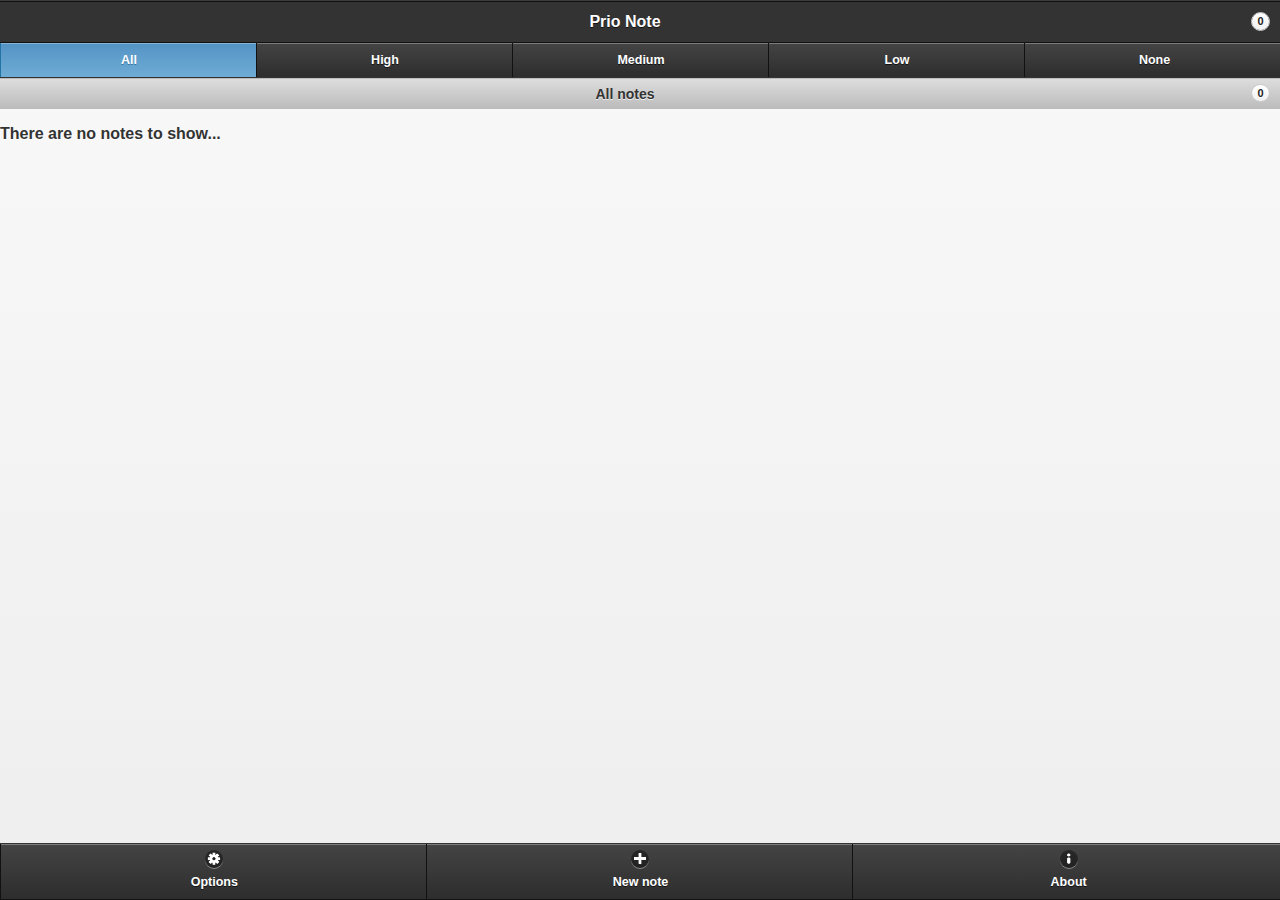
<file: index.html>
<!doctype html>
<html manifest="prionote.manifest" lang="en">
  <head>
    <title>Prio Note - Priority for your notes</title>
    <meta charset="utf-8" name="viewport" content="width=device-width, initial-scale=1">
    <link rel="stylesheet" href="jquery/jquery.mobile-1.3.0.min.css"/>
    <link rel="stylesheet" href="index.css"/>
    <script src="jquery/jquery-1.9.1.min.js"></script>
    <script src="jquery/jquery.mobile-1.3.0.min.js"></script>
    <script src="index.js"></script>
    <script src="note.js"></script>

    <script src="testPage.js"></script>

  </head>
  <body>
    <div id="mainPage" data-role="page">
      <div data-role="header" data-id="headerFooter" data-position="fixed">
	<a href="#" id="installButton" data-role="button" data-icon="gear" data-theme="b">Install</a>
	<ul data-role="listview">
	  <li data-role="header">
	    <center>Prio Note</center><span id="totalCount"class="ui-li-count">123</span>
	  </li>
	</ul>
	<div data-role="navbar">
	  <ul>
	    <li id="allButton"><a href="#">All</a></li><!-- all -->
	    <li id="highButton" class="highButtonClass"><a href="#">High</a></li>
	    <li id="mediumButton" class="mediumButtonClass"><a href="#">Medium</a></li>
	    <li id="lowButton" class="lowButtonClass"><a href="#">Low</a></li>
	    <li id="noneButton" class="noneButtonClass"><a href="#">None</a></li>
	  </ul>
	</div>
      </div>
      <div id="noteListDiv">
	<ul id="noteList" data-role="listview" data-dividertheme="d">
	  <li data-role="list-divider"><center id="prioHeader">High Priority</center><span id="prioCount" class="ui-li-count">23</span></li>
	  <li>
	</ul>
      </div>
      <div data-role="footer" data-id="headerFooter" data-position="fixed">
	<div data-role="navbar">
	  <ul>
	    <li><a id="optionButton" data-icon="gear" data-rel="popup" data-position-to="window" href="#optionPopup">Options</a></li>
	    <li><a id="newButton" data-icon="plus" href="#notePage">New note</a></li>
	    <li><a data-icon="info" data-rel="popup" data-position-to="window" href="#about">About</a></li>
	  </ul>
	</div>
      </div>
      <!-- Popup menues -->
      <div id="noteMenu" data-role="popup" data-overlay-theme="a">
	  <a href="#" data-rel="back" data-role="button" data-theme="a" data-icon="delete" data-iconpos="notext" class="ui-btn-left">Close</a>
	<ul data-role="listview" data-inset="true" data-theme="b">
	  <li data-role="divider" data-theme="a">Note menu</li>
	  <li><a id="editNoteButton" href="#notePage">Edit note</a></li>
	  <li><a href="#" data-theme="e" id="callDeleteNote">Delete note</a></li>
	</ul>
      </div>
      <div id="deleteMenu" data-role="popup" data-overlay-theme="a">
	<div data-role="header">
	  <center><p>Delete Note?</p></center>
	</div>
	<div data-role="content" data-theme="e">
	  <p>Are you shure you want to delete selected note?</p>
	  <center>
	    <a href="#" data-role="button" data-rel="back" data-inline="true">Cancel</a>
	    <a id="deleteButton" href="#" data-role="button" data-rel="back" data-inline="true" data-theme="b">Delete</a>
	  </center>
	</div>
      </div>
      <div id="deleteConfirm" data-role="popup" data-overlay-theme="a" data-theme="e">
	  <p>Note is deleted</p>
      </div>
      <div id="about" data-role="popup" data-overlay-theme="a">
	<div data-role="header">
	  <center><p>About PrioNote</p></center>
	</div>
	<div data-role="content" data-theme="e">
	  <strong>
	    <p>Prio Note version 2.0.0</p>
	    <p>Priority for your notes</p>
	    <p>Copyright&copy;2012-2013 Marcus Pedersén</p>
	    <p>Delivered under GNU GPL version 3 or later.</p>
	  </strong>
	  <center>
	    <a href="#" data-role="button" data-inline="true" data-rel="back" data-theme="b">OK</a>
	    <a href="license.html" data-role="button" data-inline="true" data-theme="b">License</a>
	  </center>
	</div>
      </div>

      <div id="optionPopup" data-role="popup" data-overlay-theme="a">
	<div data-role="header">
	  <center><p>Options</p><center>
	</div>
	<div data-role="content" data-theme="e">
	  <a rel="external" href="https://manu4.manufrog.com/~macmarcu/prionote/syncoptions.html" data-role="button">Sync options</a>
	  <label for="selectSort">Sort by:</label>
	  <select id="selectSort" data-native-menu="false">
	    <option value="editDate">Edit date</option>
	    <option value="reverseEditDate">Reverse edit date</option>
	    <option value="creationDate">Creation date</option>
	    <option value="reverseCreationDate">Reverse creation date</option>
	    <option value="alphabeticOrder">Alphabetic order</option>
	    <option value="reverseAlphabeticOrder">Reverse alphabetic order</option>
	  </select>
	  <center>
	    <a href="#" data-role="button" data-inline="true" data-rel="back" data-theme="b">Cancel</a>
	    <a href="#" id="buttonOkSort"  data-role="button" data-inline="true" data-rel="back" data-theme="b">OK</a>
	  </center>
	</div>
      </div>
      <div id="syncOptions" data-role="popup" data-overlay-theme="a">

      </div>
    </div>

    <!-- Note Page -->
    <div id="notePage" data-role="page">
      <div id="header" data-role="header" data-position="fixed">
	<center><p id="noteHeaderText">New note</p></center>
      </div>
      <div id="content" data-role="content">
	<div id="prioDiv" data-role="fieldcontain">
	  <label for="selectPrio">Priority:</label>
	  <select id="selectPrio" data-theme="b" data-native-menu="false">
	    <option value="high">High</option>
	    <option value="medium">Medium</option>
	    <option value="low">Low</option>
	    <option value="none">None</option>
	  </select>
	</div>
  	<div id="noteDatesDiv">
	  <p>
	    <table class="tableMargin">
	      <tr>
		<td><label>Created date:</label></td>
		<td id="noteCreateDate"></td>
	      </tr>
	      <tr>
		<td><label>Edit date:</label></td>
		<td id="noteEditDate"></td>
	      </tr>
	    </table>
	  </p>
	</div>
	<div>
	  <label for="text">Text:</label>
	  <textarea id="text"></textarea>
	</div>
      </div>
      <div id="footer" data-role="footer" data-position="fixed">
	<div data-role="navbar">
	  <ul>
	    <li><a id="noteButtonCancel" data-icon="delete" href="#mainPage">Cancel</a></li>
	    <li><a id="noteButtonSave" data-icon="plus" href="#">Save</a></li>
	  </ul>
	</div>
      </div>
      <!-- Note page popup menu -->
      <div id="noteNoTextAlert" data-role="popup" data-overlay-theme="a">
	<div data-role="header">
	  <center><p>No text</p><center>
	</div>
	<div data-role="content" data-theme="e">
	  <p>There is no text, please enter text and save again!</p>
	  <center>
	    <a href="#" data-role="button" data-inline="true" data-theme="b" data-rel="back">OK</a>
	  </center>
	</div>
      </div>
    </div>
    <!-- Note Show Page -->
    <div id="noteShowPage" data-role="page">
      <div id="noteShowHeader" data-role="header" data-position="fixed">
	<center><p id="noteShowHeaderText">Show note</p></center>
      </div>
      <div id="showNoteContent" data-role="content">
	<div id="prioDivShow" data-role="fieldcontain">
	  <label for="selectPrioShow">Priority:</label>
	  <select id="selectPrioShow" data-theme="b" disabled="true">
	    <option value="high">High</option>
	    <option value="medium">Medium</option>
	    <option value="low">Low</option>
	    <option value="none">None</option>
	  </select>
	</div>
  	<div>
	  <p>
	    <table class="tableMargin">
	      <tr>
		<td><label>Created date:</label></td>
		<td id="showNoteCreateDate"></td>
	      </tr>
	      <tr>
		<td><label>Edit date:</label></td>
		<td id="showNoteEditDate"></td>
	      </tr>
	    </table>
	  </p>
	</div>
	<div>
	  <label for="textShow">Text:</label>
	  <div id="textShow"></div>
	  <!--<textarea id="textShow" readOnly="true"></textarea>-->
	</div>
      </div>
      <div id="showNoteFooter" data-role="footer" data-position="fixed">
	<div data-role="navbar">
	  <ul>
	    <li><a id="noteShowButtonCancel" data-icon="delete" href="#" data-rel="back">Cancel</a></li>
	    <li><a id="noteShowButtonEdit" data-icon="plus" href="#notePage">Edit</a></li>
	  </ul>
	</div>
      </div>
    </div>

    <!-- Option page -->
    <div id="optionPage" data-role="page">
	<div data-role="header" data-position="fixed">
	  <center><p>Options</p><center>
	</div>
	<div data-role="content">
	  <div>
	    <label for="selectSort">Note sort order:</label>
	    <select id="selectSort" data-native-menu="false" data-theme="b">
	      <option value="editDate">Edit date</option>
	      <option value="reverseEditDate">Reverse edit date</option>
	      <option value="creationDate">Creation date</option>
	      <option value="reverseCreationDate">Reverse creation date</option>
	      <option value="alphabeticOrder">Alphabetic order</option>
	      <option value="reverseAlphabeticOrder">Reverse alphabetic order</option>
	    </select>
	  </div>
	  <br/>
	  <hr/>
	  <div>
	    <center>
	    <b>Syncronize</b>
	      <table>
		<tr>
		  <td>
		    Syncroinize your notes to be able to see your notes on all firefox applications.<br/>
		    Enter your e-mail address and login with persona.<br/>
		    If you do not have a persona account you will be redirected to create one.<br/>
		    To stop syncronize toggle button to off.
		  </td>
		</tr>
	      </table>
	    </center>
	  </div>
	  <div>
	    <label for="mail">E-mail:</label><input id="email" data-theme="b"></input>
	  </div>
	  <center>
	    <label for="toggleSync">Activate sync:</label>
	    <div id="toggleSync" data-role="controlgroup" data-type="horizontal">
	      <a href="#" data-role="button" data-theme="c">On</a>
	      <a href="#" data-role="button" data-theme="c">Off</a>
	    </div>
	  </center>
	  </div>
	  <div id="optionFooter" data-role="footer" data-position="fixed">
	    <div data-role="navbar">
	      <ul>
		<li><a id="optionButtonCancel" data-icon="delete" href="#" data-rel="back">Cancel</a></li>
		<li><a id="optionButtonSave" data-icon="plus" href="#notePage">Save</a></li>
	      </ul>
	    </div>
	  </div>
	</div>
    </div>


    <!-- test page     -->
    <div id="testPage" data-role="page">
      <label for="mail">Email:</label><input id="mail"></input><button id="request_json">Click to request JSONP</button>
    </div>

  </body>
</html>
</file>
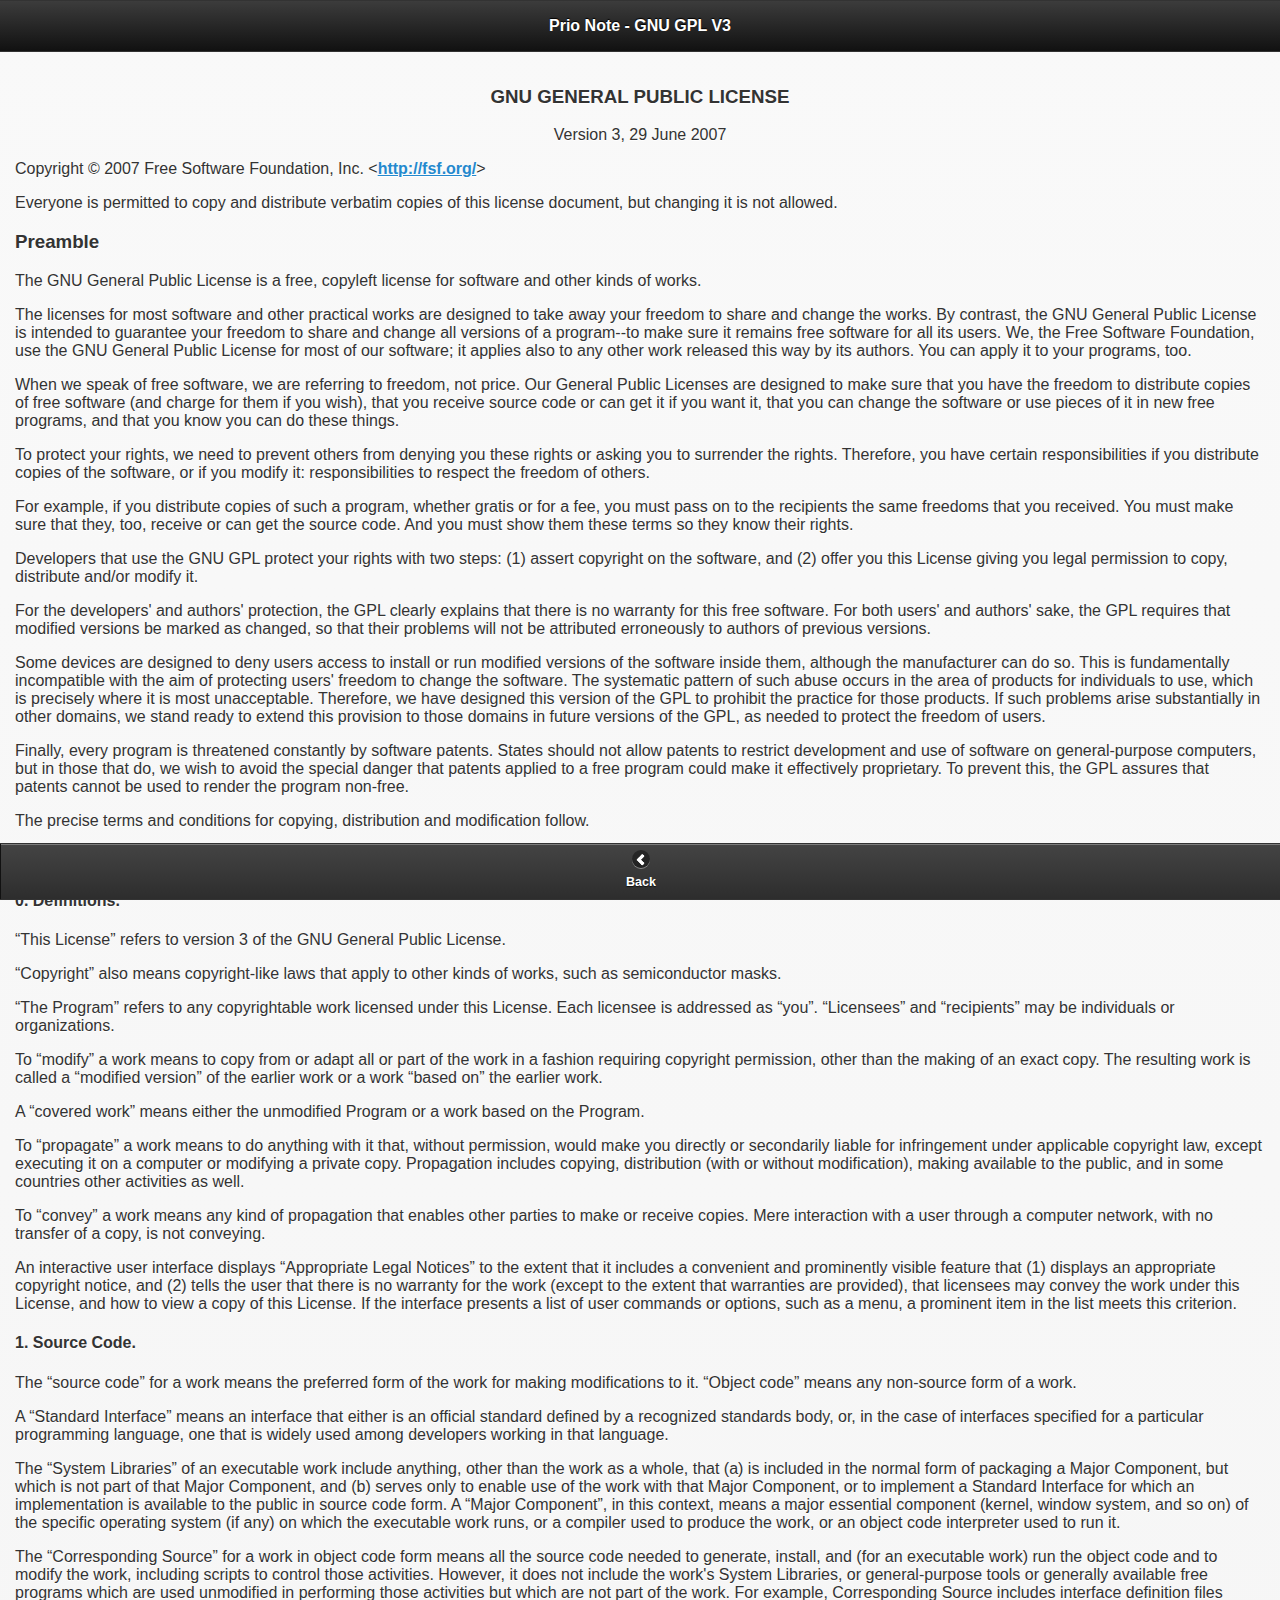
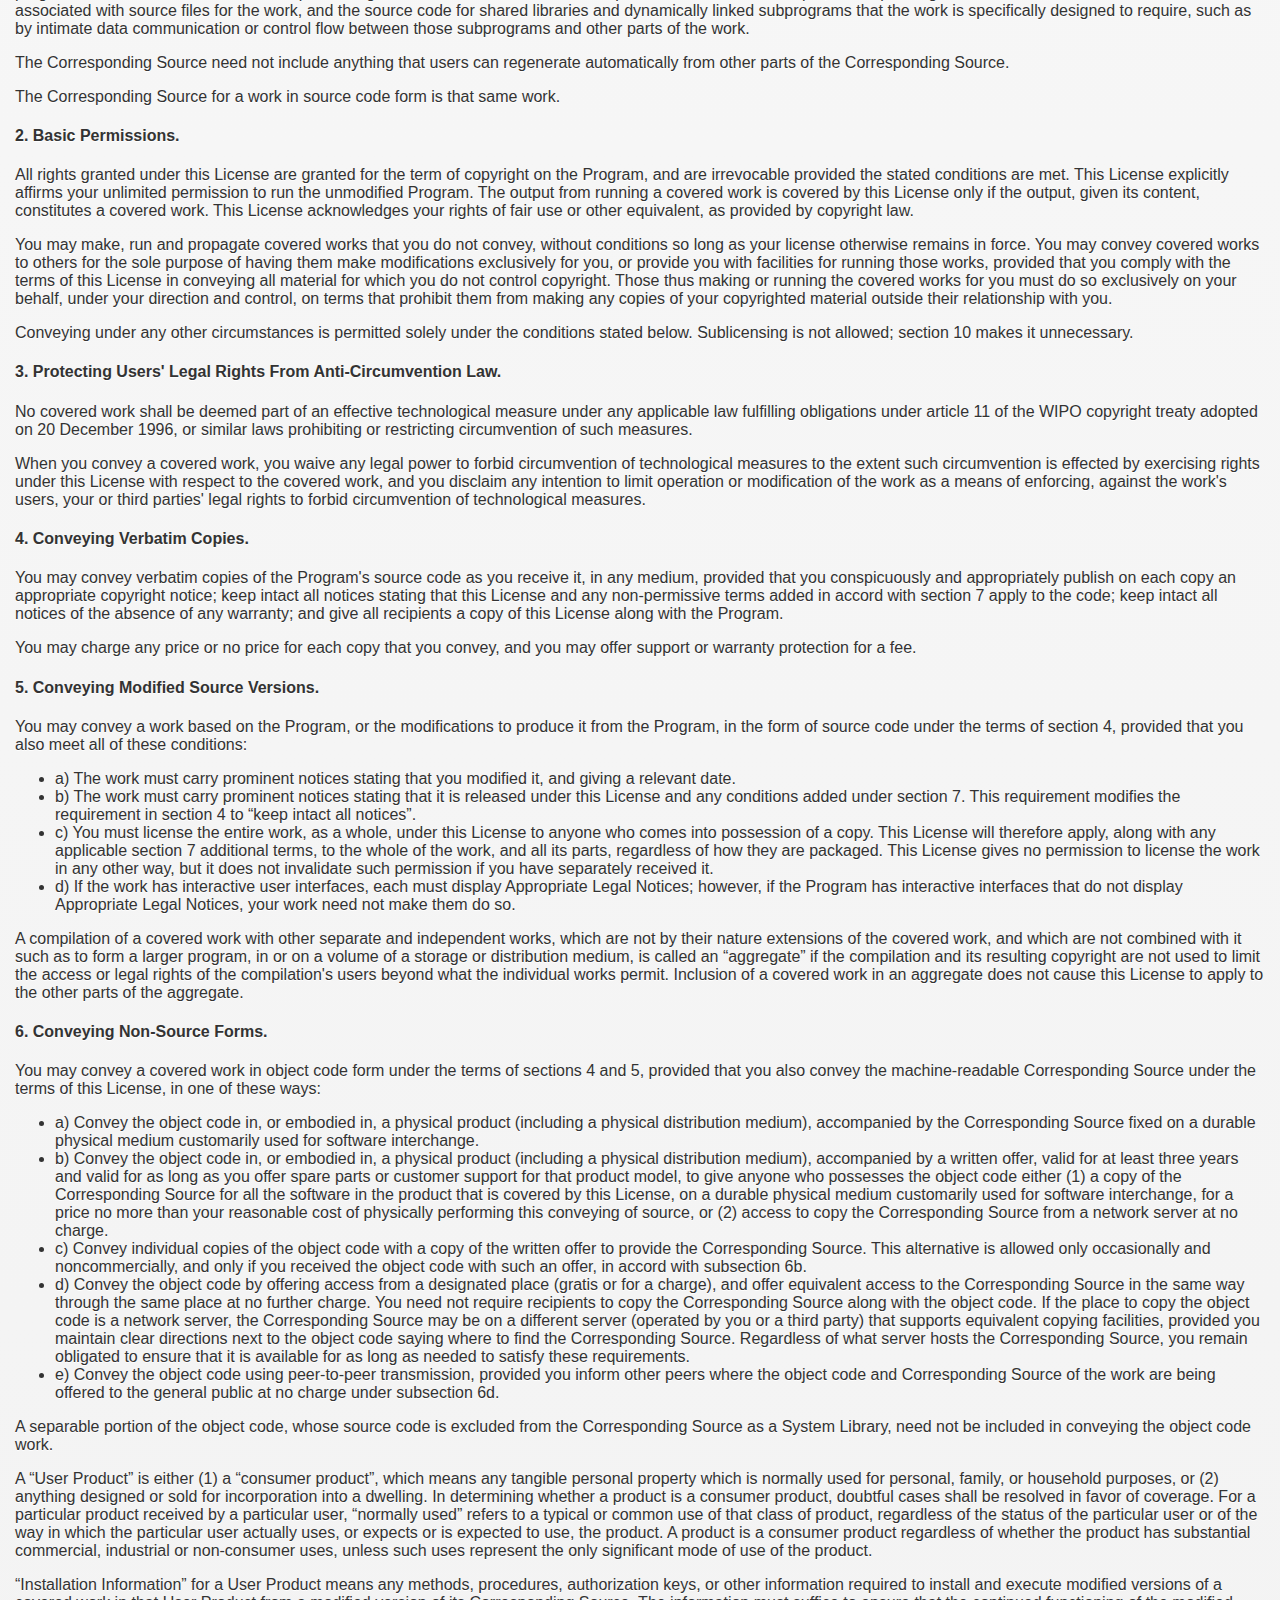
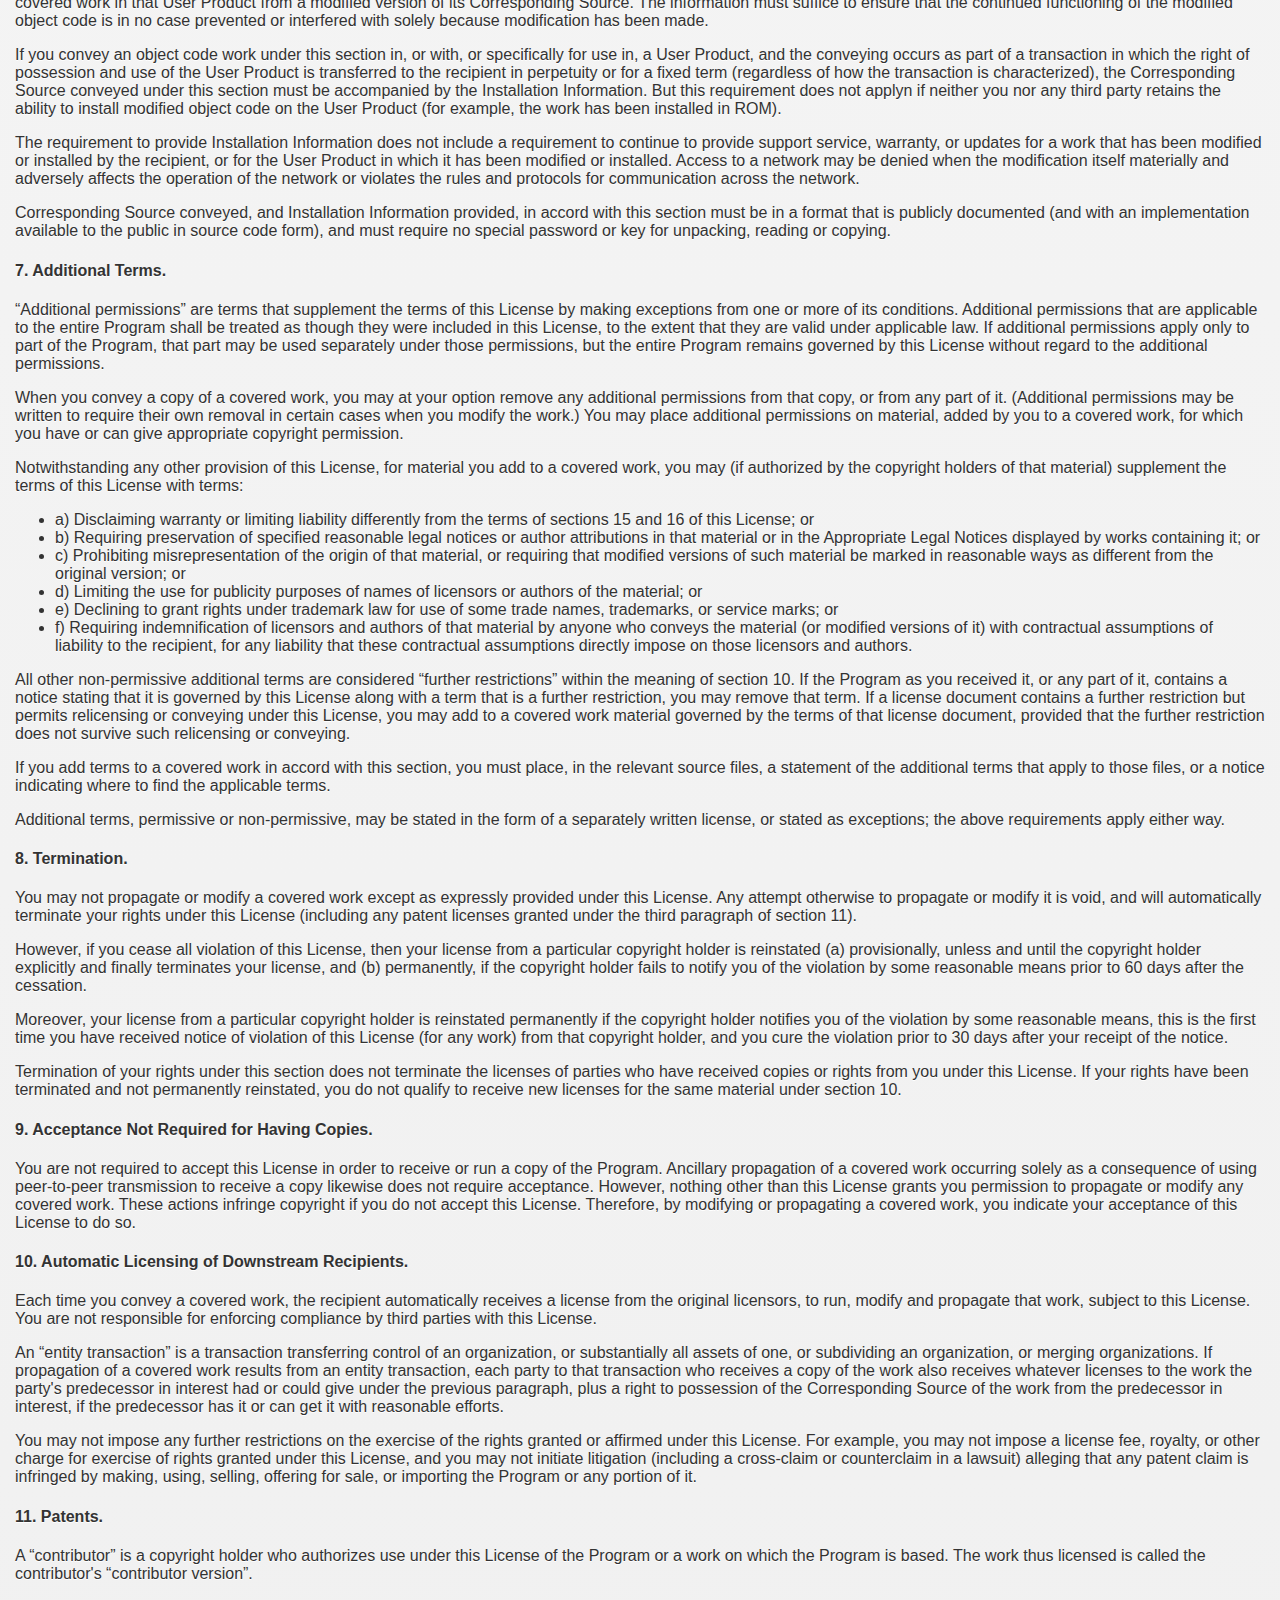
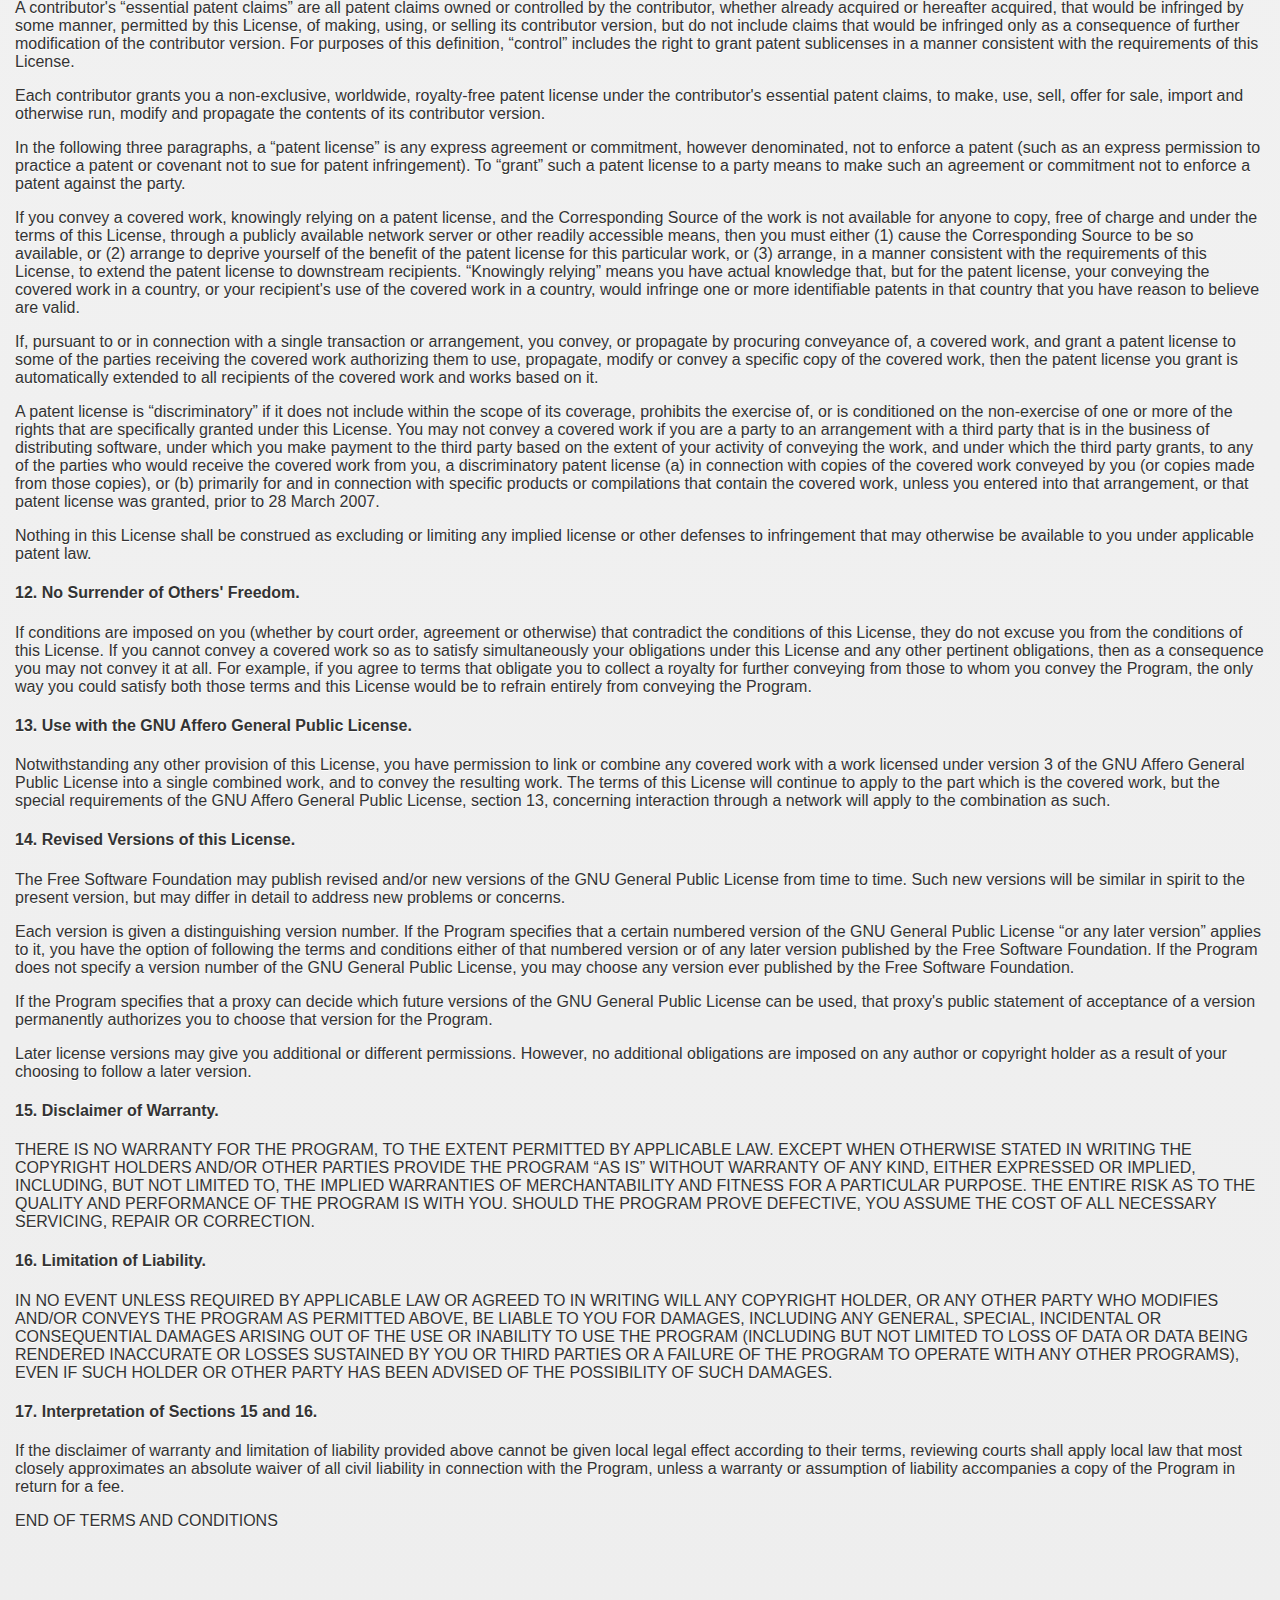
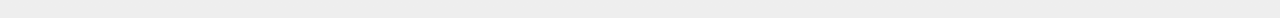
<file: license.html>
<!doctype html>
<html lang="en">
<head>
  <title>Prio Note - GPL Version 3 License</title>
  <meta charset="utf8" name="viewport" content="width=device-width, initial-scale=1">
  <link rel="stylesheet" href="jquery/jquery.mobile-1.2.0.min.css"/>
  <script src="jquery/jquery-1.8.2.min.js"></script>
  <script src="jquery/jquery.mobile-1.2.0.min.js"></script>
</head>
<body>
  <div data-role="page">
    <div data-role="header" data-id="headerFooter" data-position="fixed">
      <center><p>Prio Note - GNU GPL V3</p></center>
    </div>
    <div data-role="content">
      <div dir="ltr">
	<h3 style="text-align: center;">GNU GENERAL PUBLIC LICENSE</h3>
	<p style="text-align: center;">Version 3, 29 June 2007</p>

	<p>Copyright &copy; 2007 Free Software Foundation, Inc.
	  &lt;<a href="http://fsf.org/">http://fsf.org/</a>&gt;</p><p>
	  Everyone is permitted to copy and distribute verbatim copies
	  of this license document, but changing it is not allowed.</p>

	<h3><a name="preamble"></a>Preamble</h3>

	<p>The GNU General Public License is a free, copyleft license for
	  software and other kinds of works.</p>

	<p>The licenses for most software and other practical works are designed
	  to take away your freedom to share and change the works.  By contrast,
	  the GNU General Public License is intended to guarantee your freedom to
	  share and change all versions of a program--to make sure it remains free
	  software for all its users.  We, the Free Software Foundation, use the
	  GNU General Public License for most of our software; it applies also to
	  any other work released this way by its authors.  You can apply it to
	  your programs, too.</p>
	
	<p>When we speak of free software, we are referring to freedom, not
	  price.  Our General Public Licenses are designed to make sure that you
	  have the freedom to distribute copies of free software (and charge for
	  them if you wish), that you receive source code or can get it if you
	  want it, that you can change the software or use pieces of it in new
	  free programs, and that you know you can do these things.</p>

	<p>To protect your rights, we need to prevent others from denying you
	  these rights or asking you to surrender the rights.  Therefore, you have
	  certain responsibilities if you distribute copies of the software, or if
	  you modify it: responsibilities to respect the freedom of others.</p>

	<p>For example, if you distribute copies of such a program, whether
	  gratis or for a fee, you must pass on to the recipients the same
	  freedoms that you received.  You must make sure that they, too, receive
	  or can get the source code.  And you must show them these terms so they
	  know their rights.</p>

	<p>Developers that use the GNU GPL protect your rights with two steps:
	  (1) assert copyright on the software, and (2) offer you this License
	  giving you legal permission to copy, distribute and/or modify it.</p>

	<p>For the developers' and authors' protection, the GPL clearly explains
	  that there is no warranty for this free software.  For both users' and
	  authors' sake, the GPL requires that modified versions be marked as
	  changed, so that their problems will not be attributed erroneously to
	  authors of previous versions.</p>
	
	<p>Some devices are designed to deny users access to install or run
	  modified versions of the software inside them, although the manufacturer
	  can do so.  This is fundamentally incompatible with the aim of
	  protecting users' freedom to change the software.  The systematic
	  pattern of such abuse occurs in the area of products for individuals to
	  use, which is precisely where it is most unacceptable.  Therefore, we
	  have designed this version of the GPL to prohibit the practice for those
	  products.  If such problems arise substantially in other domains, we
	  stand ready to extend this provision to those domains in future versions
	  of the GPL, as needed to protect the freedom of users.</p>

	<p>Finally, every program is threatened constantly by software patents.
	  States should not allow patents to restrict development and use of
	  software on general-purpose computers, but in those that do, we wish to
	  avoid the special danger that patents applied to a free program could
	  make it effectively proprietary.  To prevent this, the GPL assures that
	  patents cannot be used to render the program non-free.</p>

	<p>The precise terms and conditions for copying, distribution and
	  modification follow.</p>

	<h3><a name="terms"></a>TERMS AND CONDITIONS</h3>
	
	<h4><a name="section0"></a>0. Definitions.</h4>

	<p>&ldquo;This License&rdquo; refers to version 3 of the GNU General Public License.</p>

	<p>&ldquo;Copyright&rdquo; also means copyright-like laws that apply to other kinds of
	  works, such as semiconductor masks.</p>
 
	<p>&ldquo;The Program&rdquo; refers to any copyrightable work licensed under this
	  License.  Each licensee is addressed as &ldquo;you&rdquo;.  &ldquo;Licensees&rdquo; and
	  &ldquo;recipients&rdquo; may be individuals or organizations.</p>

	<p>To &ldquo;modify&rdquo; a work means to copy from or adapt all or part of the work
	  in a fashion requiring copyright permission, other than the making of an
	  exact copy.  The resulting work is called a &ldquo;modified version&rdquo; of the
	  earlier work or a work &ldquo;based on&rdquo; the earlier work.</p>

	<p>A &ldquo;covered work&rdquo; means either the unmodified Program or a work based
	  on the Program.</p>

	<p>To &ldquo;propagate&rdquo; a work means to do anything with it that, without
	  permission, would make you directly or secondarily liable for
	  infringement under applicable copyright law, except executing it on a
	  computer or modifying a private copy.  Propagation includes copying,
	  distribution (with or without modification), making available to the
	  public, and in some countries other activities as well.</p>

	<p>To &ldquo;convey&rdquo; a work means any kind of propagation that enables other
	  parties to make or receive copies.  Mere interaction with a user through
	  a computer network, with no transfer of a copy, is not conveying.</p>

	<p>An interactive user interface displays &ldquo;Appropriate Legal Notices&rdquo;
	  to the extent that it includes a convenient and prominently visible
	  feature that (1) displays an appropriate copyright notice, and (2)
	  tells the user that there is no warranty for the work (except to the
	  extent that warranties are provided), that licensees may convey the
	  work under this License, and how to view a copy of this License.  If
	  the interface presents a list of user commands or options, such as a
	  menu, a prominent item in the list meets this criterion.</p>

	<h4><a name="section1"></a>1. Source Code.</h4>

	<p>The &ldquo;source code&rdquo; for a work means the preferred form of the work
	  for making modifications to it.  &ldquo;Object code&rdquo; means any non-source
	  form of a work.</p>

	<p>A &ldquo;Standard Interface&rdquo; means an interface that either is an official
	  standard defined by a recognized standards body, or, in the case of
	  interfaces specified for a particular programming language, one that
	  is widely used among developers working in that language.</p>

	<p>The &ldquo;System Libraries&rdquo; of an executable work include anything, other
	  than the work as a whole, that (a) is included in the normal form of
	  packaging a Major Component, but which is not part of that Major
	  Component, and (b) serves only to enable use of the work with that
	  Major Component, or to implement a Standard Interface for which an
	  implementation is available to the public in source code form.  A
	  &ldquo;Major Component&rdquo;, in this context, means a major essential component
	  (kernel, window system, and so on) of the specific operating system
	  (if any) on which the executable work runs, or a compiler used to
	  produce the work, or an object code interpreter used to run it.</p>

	<p>The &ldquo;Corresponding Source&rdquo; for a work in object code form means all
	  the source code needed to generate, install, and (for an executable
	  work) run the object code and to modify the work, including scripts to
	  control those activities.  However, it does not include the work's
	  System Libraries, or general-purpose tools or generally available free
	  programs which are used unmodified in performing those activities but
	  which are not part of the work.  For example, Corresponding Source
	  includes interface definition files associated with source files for
	  the work, and the source code for shared libraries and dynamically
	  linked subprograms that the work is specifically designed to require,
	  such as by intimate data communication or control flow between those
	  subprograms and other parts of the work.</p>

	<p>The Corresponding Source need not include anything that users
	  can regenerate automatically from other parts of the Corresponding
	  Source.</p>

	<p>The Corresponding Source for a work in source code form is that
	  same work.</p>

	<h4><a name="section2"></a>2. Basic Permissions.</h4>
	
	<p>All rights granted under this License are granted for the term of
	  copyright on the Program, and are irrevocable provided the stated
	  conditions are met.  This License explicitly affirms your unlimited
	  permission to run the unmodified Program.  The output from running a
	  covered work is covered by this License only if the output, given its
	  content, constitutes a covered work.  This License acknowledges your
	  rights of fair use or other equivalent, as provided by copyright law.</p>

	<p>You may make, run and propagate covered works that you do not
	  convey, without conditions so long as your license otherwise remains
	  in force.  You may convey covered works to others for the sole purpose
	  of having them make modifications exclusively for you, or provide you
	  with facilities for running those works, provided that you comply with
	  the terms of this License in conveying all material for which you do
	  not control copyright.  Those thus making or running the covered works
	  for you must do so exclusively on your behalf, under your direction
	  and control, on terms that prohibit them from making any copies of
	  your copyrighted material outside their relationship with you.</p>

	<p>Conveying under any other circumstances is permitted solely under
	  the conditions stated below.  Sublicensing is not allowed; section 10
	  makes it unnecessary.</p>
	
	<h4><a name="section3"></a>3. Protecting Users' Legal Rights From Anti-Circumvention Law.</h4>

	<p>No covered work shall be deemed part of an effective technological
	  measure under any applicable law fulfilling obligations under article
	  11 of the WIPO copyright treaty adopted on 20 December 1996, or
	  similar laws prohibiting or restricting circumvention of such
	  measures.</p>

	<p>When you convey a covered work, you waive any legal power to forbid
	  circumvention of technological measures to the extent such circumvention
	  is effected by exercising rights under this License with respect to
	  the covered work, and you disclaim any intention to limit operation or
	  modification of the work as a means of enforcing, against the work's
	  users, your or third parties' legal rights to forbid circumvention of
	  technological measures.</p>

	<h4><a name="section4"></a>4. Conveying Verbatim Copies.</h4>

	<p>You may convey verbatim copies of the Program's source code as you
	  receive it, in any medium, provided that you conspicuously and
	  appropriately publish on each copy an appropriate copyright notice;
	  keep intact all notices stating that this License and any
	  non-permissive terms added in accord with section 7 apply to the code;
	  keep intact all notices of the absence of any warranty; and give all
	  recipients a copy of this License along with the Program.</p>
	
	<p>You may charge any price or no price for each copy that you convey,
	  and you may offer support or warranty protection for a fee.</p>

	<h4><a name="section5"></a>5. Conveying Modified Source Versions.</h4>

	<p>You may convey a work based on the Program, or the modifications to
	  produce it from the Program, in the form of source code under the
	  terms of section 4, provided that you also meet all of these conditions:</p>

	<ul>
	  <li>a) The work must carry prominent notices stating that you modified
	    it, and giving a relevant date.</li>

	  <li>b) The work must carry prominent notices stating that it is
	    released under this License and any conditions added under section
	    7.  This requirement modifies the requirement in section 4 to
	    &ldquo;keep intact all notices&rdquo;.</li>

	  <li>c) You must license the entire work, as a whole, under this
	    License to anyone who comes into possession of a copy.  This
	    License will therefore apply, along with any applicable section 7
	    additional terms, to the whole of the work, and all its parts,
	    regardless of how they are packaged.  This License gives no
	    permission to license the work in any other way, but it does not
	    invalidate such permission if you have separately received it.</li>

	  <li>d) If the work has interactive user interfaces, each must display
	    Appropriate Legal Notices; however, if the Program has interactive
	    interfaces that do not display Appropriate Legal Notices, your
	    work need not make them do so.</li>
	</ul>

	<p>A compilation of a covered work with other separate and independent
	  works, which are not by their nature extensions of the covered work,
	  and which are not combined with it such as to form a larger program,
	  in or on a volume of a storage or distribution medium, is called an
	  &ldquo;aggregate&rdquo; if the compilation and its resulting copyright are not
	  used to limit the access or legal rights of the compilation's users
	  beyond what the individual works permit.  Inclusion of a covered work
	  in an aggregate does not cause this License to apply to the other
	  parts of the aggregate.</p>

	<h4><a name="section6"></a>6. Conveying Non-Source Forms.</h4>

	<p>You may convey a covered work in object code form under the terms
	  of sections 4 and 5, provided that you also convey the
	  machine-readable Corresponding Source under the terms of this License,
	  in one of these ways:</p>

	<ul>
	  <li>a) Convey the object code in, or embodied in, a physical product
	    (including a physical distribution medium), accompanied by the
	    Corresponding Source fixed on a durable physical medium
	    customarily used for software interchange.</li>

	  <li>b) Convey the object code in, or embodied in, a physical product
	    (including a physical distribution medium), accompanied by a
	    written offer, valid for at least three years and valid for as
	    long as you offer spare parts or customer support for that product
	    model, to give anyone who possesses the object code either (1) a
	    copy of the Corresponding Source for all the software in the
	    product that is covered by this License, on a durable physical
	    medium customarily used for software interchange, for a price no
	    more than your reasonable cost of physically performing this
	    conveying of source, or (2) access to copy the
	    Corresponding Source from a network server at no charge.</li>

	  <li>c) Convey individual copies of the object code with a copy of the
	    written offer to provide the Corresponding Source.  This
	    alternative is allowed only occasionally and noncommercially, and
	    only if you received the object code with such an offer, in accord
	    with subsection 6b.</li>

	  <li>d) Convey the object code by offering access from a designated
	    place (gratis or for a charge), and offer equivalent access to the
	    Corresponding Source in the same way through the same place at no
	    further charge.  You need not require recipients to copy the
	    Corresponding Source along with the object code.  If the place to
	    copy the object code is a network server, the Corresponding Source
	    may be on a different server (operated by you or a third party)
	    that supports equivalent copying facilities, provided you maintain
	    clear directions next to the object code saying where to find the
	    Corresponding Source.  Regardless of what server hosts the
	    Corresponding Source, you remain obligated to ensure that it is
	    available for as long as needed to satisfy these requirements.</li>

	  <li>e) Convey the object code using peer-to-peer transmission, provided
	    you inform other peers where the object code and Corresponding
	    Source of the work are being offered to the general public at no
	    charge under subsection 6d.</li>
	</ul>

	<p>A separable portion of the object code, whose source code is excluded
	  from the Corresponding Source as a System Library, need not be
	  included in conveying the object code work.</p>

	<p>A &ldquo;User Product&rdquo; is either (1) a &ldquo;consumer product&rdquo;, which means any
	  tangible personal property which is normally used for personal, family,
	  or household purposes, or (2) anything designed or sold for incorporation
	  into a dwelling.  In determining whether a product is a consumer product,
	  doubtful cases shall be resolved in favor of coverage.  For a particular
	  product received by a particular user, &ldquo;normally used&rdquo; refers to a
	  typical or common use of that class of product, regardless of the status
	  of the particular user or of the way in which the particular user
	  actually uses, or expects or is expected to use, the product.  A product
	  is a consumer product regardless of whether the product has substantial
	  commercial, industrial or non-consumer uses, unless such uses represent
	  the only significant mode of use of the product.</p>

	<p>&ldquo;Installation Information&rdquo; for a User Product means any methods,
	  procedures, authorization keys, or other information required to install
	  and execute modified versions of a covered work in that User Product from
	  a modified version of its Corresponding Source.  The information must
	  suffice to ensure that the continued functioning of the modified object
	  code is in no case prevented or interfered with solely because
	  modification has been made.</p>

	<p>If you convey an object code work under this section in, or with, or
	  specifically for use in, a User Product, and the conveying occurs as
	  part of a transaction in which the right of possession and use of the
	  User Product is transferred to the recipient in perpetuity or for a
	  fixed term (regardless of how the transaction is characterized), the
	  Corresponding Source conveyed under this section must be accompanied
	  by the Installation Information.  But this requirement does not applyn
	  if neither you nor any third party retains the ability to install
	  modified object code on the User Product (for example, the work has
	  been installed in ROM).</p>

	<p>The requirement to provide Installation Information does not include a
	  requirement to continue to provide support service, warranty, or updates
	  for a work that has been modified or installed by the recipient, or for
	  the User Product in which it has been modified or installed.  Access to a
	  network may be denied when the modification itself materially and
	  adversely affects the operation of the network or violates the rules and
	  protocols for communication across the network.</p>

	<p>Corresponding Source conveyed, and Installation Information provided,
	  in accord with this section must be in a format that is publicly
	  documented (and with an implementation available to the public in
	  source code form), and must require no special password or key for
	  unpacking, reading or copying.</p>

	<h4><a name="section7"></a>7. Additional Terms.</h4>

	<p>&ldquo;Additional permissions&rdquo; are terms that supplement the terms of this
	  License by making exceptions from one or more of its conditions.
	  Additional permissions that are applicable to the entire Program shall
	  be treated as though they were included in this License, to the extent
	  that they are valid under applicable law.  If additional permissions
	  apply only to part of the Program, that part may be used separately
	  under those permissions, but the entire Program remains governed by
	  this License without regard to the additional permissions.</p>

	<p>When you convey a copy of a covered work, you may at your option
	  remove any additional permissions from that copy, or from any part of
	  it.  (Additional permissions may be written to require their own
	  removal in certain cases when you modify the work.)  You may place
	  additional permissions on material, added by you to a covered work,
	  for which you have or can give appropriate copyright permission.</p>
	
	<p>Notwithstanding any other provision of this License, for material you
	  add to a covered work, you may (if authorized by the copyright holders of
	  that material) supplement the terms of this License with terms:</p>

	<ul>
	  <li>a) Disclaiming warranty or limiting liability differently from the
	    terms of sections 15 and 16 of this License; or</li>

	  <li>b) Requiring preservation of specified reasonable legal notices or
	    author attributions in that material or in the Appropriate Legal
	    Notices displayed by works containing it; or</li>

	  <li>c) Prohibiting misrepresentation of the origin of that material, or
	    requiring that modified versions of such material be marked in
	    reasonable ways as different from the original version; or</li>

	  <li>d) Limiting the use for publicity purposes of names of licensors or
	    authors of the material; or</li>

	  <li>e) Declining to grant rights under trademark law for use of some
	    trade names, trademarks, or service marks; or</li>

	  <li>f) Requiring indemnification of licensors and authors of that
	    material by anyone who conveys the material (or modified versions of
	    it) with contractual assumptions of liability to the recipient, for
	    any liability that these contractual assumptions directly impose on
	    those licensors and authors.</li>
	</ul>

	<p>All other non-permissive additional terms are considered &ldquo;further
	  restrictions&rdquo; within the meaning of section 10.  If the Program as you
	  received it, or any part of it, contains a notice stating that it is
	  governed by this License along with a term that is a further
	  restriction, you may remove that term.  If a license document contains
	  a further restriction but permits relicensing or conveying under this
	  License, you may add to a covered work material governed by the terms
	  of that license document, provided that the further restriction does
	  not survive such relicensing or conveying.</p>
	
	<p>If you add terms to a covered work in accord with this section, you
	  must place, in the relevant source files, a statement of the
	  additional terms that apply to those files, or a notice indicating
	  where to find the applicable terms.</p>

	<p>Additional terms, permissive or non-permissive, may be stated in the
	  form of a separately written license, or stated as exceptions;
	  the above requirements apply either way.</p>

	<h4><a name="section8"></a>8. Termination.</h4>

	<p>You may not propagate or modify a covered work except as expressly
	  provided under this License.  Any attempt otherwise to propagate or
	  modify it is void, and will automatically terminate your rights under
	  this License (including any patent licenses granted under the third
	  paragraph of section 11).</p>

	<p>However, if you cease all violation of this License, then your
	  license from a particular copyright holder is reinstated (a)
	  provisionally, unless and until the copyright holder explicitly and
	  finally terminates your license, and (b) permanently, if the copyright
	  holder fails to notify you of the violation by some reasonable means
	  prior to 60 days after the cessation.</p>

	<p>Moreover, your license from a particular copyright holder is
	  reinstated permanently if the copyright holder notifies you of the
	  violation by some reasonable means, this is the first time you have
	  received notice of violation of this License (for any work) from that
	  copyright holder, and you cure the violation prior to 30 days after
	  your receipt of the notice.</p>

	<p>Termination of your rights under this section does not terminate the
	  licenses of parties who have received copies or rights from you under
	  this License.  If your rights have been terminated and not permanently
	  reinstated, you do not qualify to receive new licenses for the same
	  material under section 10.</p>
	
	<h4><a name="section9"></a>9. Acceptance Not Required for Having Copies.</h4>

	<p>You are not required to accept this License in order to receive or
	  run a copy of the Program.  Ancillary propagation of a covered work
	  occurring solely as a consequence of using peer-to-peer transmission
	  to receive a copy likewise does not require acceptance.  However,
	  nothing other than this License grants you permission to propagate or
	  modify any covered work.  These actions infringe copyright if you do
	  not accept this License.  Therefore, by modifying or propagating a
	  covered work, you indicate your acceptance of this License to do so.</p>

	<h4><a name="section10"></a>10. Automatic Licensing of Downstream Recipients.</h4>
	
	<p>Each time you convey a covered work, the recipient automatically
	  receives a license from the original licensors, to run, modify and
	  propagate that work, subject to this License.  You are not responsible
	  for enforcing compliance by third parties with this License.</p>

	<p>An &ldquo;entity transaction&rdquo; is a transaction transferring control of an
	  organization, or substantially all assets of one, or subdividing an
	  organization, or merging organizations.  If propagation of a covered
	  work results from an entity transaction, each party to that
	  transaction who receives a copy of the work also receives whatever
	  licenses to the work the party's predecessor in interest had or could
	  give under the previous paragraph, plus a right to possession of the
	  Corresponding Source of the work from the predecessor in interest, if
	  the predecessor has it or can get it with reasonable efforts.</p>

	<p>You may not impose any further restrictions on the exercise of the
	  rights granted or affirmed under this License.  For example, you may
	  not impose a license fee, royalty, or other charge for exercise of
	  rights granted under this License, and you may not initiate litigation
	  (including a cross-claim or counterclaim in a lawsuit) alleging that
	  any patent claim is infringed by making, using, selling, offering for
	  sale, or importing the Program or any portion of it.</p>

	<h4><a name="section11"></a>11. Patents.</h4>

	<p>A &ldquo;contributor&rdquo; is a copyright holder who authorizes use under this
	  License of the Program or a work on which the Program is based.  The
	  work thus licensed is called the contributor's &ldquo;contributor version&rdquo;.</p>

	<p>A contributor's &ldquo;essential patent claims&rdquo; are all patent claims
	  owned or controlled by the contributor, whether already acquired or
	  hereafter acquired, that would be infringed by some manner, permitted
	  by this License, of making, using, or selling its contributor version,
	  but do not include claims that would be infringed only as a
	  consequence of further modification of the contributor version.  For
	  purposes of this definition, &ldquo;control&rdquo; includes the right to grant
	  patent sublicenses in a manner consistent with the requirements of
	  this License.</p>

	<p>Each contributor grants you a non-exclusive, worldwide, royalty-free
	  patent license under the contributor's essential patent claims, to
	  make, use, sell, offer for sale, import and otherwise run, modify and
	  propagate the contents of its contributor version.</p>

	<p>In the following three paragraphs, a &ldquo;patent license&rdquo; is any express
	  agreement or commitment, however denominated, not to enforce a patent
	  (such as an express permission to practice a patent or covenant not to
	  sue for patent infringement).  To &ldquo;grant&rdquo; such a patent license to a
	  party means to make such an agreement or commitment not to enforce a
	  patent against the party.</p>

	<p>If you convey a covered work, knowingly relying on a patent license,
	  and the Corresponding Source of the work is not available for anyone
	  to copy, free of charge and under the terms of this License, through a
	  publicly available network server or other readily accessible means,
	  then you must either (1) cause the Corresponding Source to be so
	  available, or (2) arrange to deprive yourself of the benefit of the
	  patent license for this particular work, or (3) arrange, in a manner
	  consistent with the requirements of this License, to extend the patent
	  license to downstream recipients.  &ldquo;Knowingly relying&rdquo; means you have
	  actual knowledge that, but for the patent license, your conveying the
	  covered work in a country, or your recipient's use of the covered work
	  in a country, would infringe one or more identifiable patents in that
	  country that you have reason to believe are valid.</p>
  
	<p>If, pursuant to or in connection with a single transaction or
	  arrangement, you convey, or propagate by procuring conveyance of, a
	  covered work, and grant a patent license to some of the parties
	  receiving the covered work authorizing them to use, propagate, modify
	  or convey a specific copy of the covered work, then the patent license
	  you grant is automatically extended to all recipients of the covered
	  work and works based on it.</p>

	<p>A patent license is &ldquo;discriminatory&rdquo; if it does not include within
	  the scope of its coverage, prohibits the exercise of, or is
	  conditioned on the non-exercise of one or more of the rights that are
	  specifically granted under this License.  You may not convey a covered
	  work if you are a party to an arrangement with a third party that is
	  in the business of distributing software, under which you make payment
	  to the third party based on the extent of your activity of conveying
	  the work, and under which the third party grants, to any of the
	  parties who would receive the covered work from you, a discriminatory
	  patent license (a) in connection with copies of the covered work
	  conveyed by you (or copies made from those copies), or (b) primarily
	  for and in connection with specific products or compilations that
	  contain the covered work, unless you entered into that arrangement,
	  or that patent license was granted, prior to 28 March 2007.</p>

	<p>Nothing in this License shall be construed as excluding or limiting
	  any implied license or other defenses to infringement that may
	  otherwise be available to you under applicable patent law.</p>

	<h4><a name="section12"></a>12. No Surrender of Others' Freedom.</h4>

	<p>If conditions are imposed on you (whether by court order, agreement or
	  otherwise) that contradict the conditions of this License, they do not
	  excuse you from the conditions of this License.  If you cannot convey a
	  covered work so as to satisfy simultaneously your obligations under this
	  License and any other pertinent obligations, then as a consequence you may
	  not convey it at all.  For example, if you agree to terms that obligate you
	  to collect a royalty for further conveying from those to whom you convey
	  the Program, the only way you could satisfy both those terms and this
	  License would be to refrain entirely from conveying the Program.</p>

	<h4><a name="section13"></a>13. Use with the GNU Affero General Public License.</h4>

	<p>Notwithstanding any other provision of this License, you have
	  permission to link or combine any covered work with a work licensed
	  under version 3 of the GNU Affero General Public License into a single
	  combined work, and to convey the resulting work.  The terms of this
	  License will continue to apply to the part which is the covered work,
	  but the special requirements of the GNU Affero General Public License,
	  section 13, concerning interaction through a network will apply to the
	  combination as such.</p>

	<h4><a name="section14"></a>14. Revised Versions of this License.</h4>

	<p>The Free Software Foundation may publish revised and/or new versions of
	  the GNU General Public License from time to time.  Such new versions will
	  be similar in spirit to the present version, but may differ in detail to
	  address new problems or concerns.</p>

	<p>Each version is given a distinguishing version number.  If the
	  Program specifies that a certain numbered version of the GNU General
	  Public License &ldquo;or any later version&rdquo; applies to it, you have the
	  option of following the terms and conditions either of that numbered
	  version or of any later version published by the Free Software
	  Foundation.  If the Program does not specify a version number of the
	  GNU General Public License, you may choose any version ever published
	  by the Free Software Foundation.</p>
	
	<p>If the Program specifies that a proxy can decide which future
	  versions of the GNU General Public License can be used, that proxy's
	  public statement of acceptance of a version permanently authorizes you
	  to choose that version for the Program.</p>

	<p>Later license versions may give you additional or different
	  permissions.  However, no additional obligations are imposed on any
	  author or copyright holder as a result of your choosing to follow a
	  later version.</p>

	<h4><a name="section15"></a>15. Disclaimer of Warranty.</h4>

	<p>THERE IS NO WARRANTY FOR THE PROGRAM, TO THE EXTENT PERMITTED BY
	  APPLICABLE LAW.  EXCEPT WHEN OTHERWISE STATED IN WRITING THE COPYRIGHT
	  HOLDERS AND/OR OTHER PARTIES PROVIDE THE PROGRAM &ldquo;AS IS&rdquo; WITHOUT WARRANTY
	  OF ANY KIND, EITHER EXPRESSED OR IMPLIED, INCLUDING, BUT NOT LIMITED TO,
	  THE IMPLIED WARRANTIES OF MERCHANTABILITY AND FITNESS FOR A PARTICULAR
	  PURPOSE.  THE ENTIRE RISK AS TO THE QUALITY AND PERFORMANCE OF THE PROGRAM
	  IS WITH YOU.  SHOULD THE PROGRAM PROVE DEFECTIVE, YOU ASSUME THE COST OF
	  ALL NECESSARY SERVICING, REPAIR OR CORRECTION.</p>

	<h4><a name="section16"></a>16. Limitation of Liability.</h4>

	<p>IN NO EVENT UNLESS REQUIRED BY APPLICABLE LAW OR AGREED TO IN WRITING
	  WILL ANY COPYRIGHT HOLDER, OR ANY OTHER PARTY WHO MODIFIES AND/OR CONVEYS
	  THE PROGRAM AS PERMITTED ABOVE, BE LIABLE TO YOU FOR DAMAGES, INCLUDING ANY
	  GENERAL, SPECIAL, INCIDENTAL OR CONSEQUENTIAL DAMAGES ARISING OUT OF THE
	  USE OR INABILITY TO USE THE PROGRAM (INCLUDING BUT NOT LIMITED TO LOSS OF
	  DATA OR DATA BEING RENDERED INACCURATE OR LOSSES SUSTAINED BY YOU OR THIRD
	  PARTIES OR A FAILURE OF THE PROGRAM TO OPERATE WITH ANY OTHER PROGRAMS),
	  EVEN IF SUCH HOLDER OR OTHER PARTY HAS BEEN ADVISED OF THE POSSIBILITY OF
	  SUCH DAMAGES.</p>

	<h4><a name="section17"></a>17. Interpretation of Sections 15 and 16.</h4>

	<p>If the disclaimer of warranty and limitation of liability provided
	  above cannot be given local legal effect according to their terms,
	  reviewing courts shall apply local law that most closely approximates
	  an absolute waiver of all civil liability in connection with the
	  Program, unless a warranty or assumption of liability accompanies a
	  copy of the Program in return for a fee.</p>

	<p>END OF TERMS AND CONDITIONS</p>

      </div>
    </div>
    <div data-role="footer" data-position="fixed">
      <div data-role="navbar">
	<ul>
	  <li>
	    <a href="#" data-role="button" data-rel="back" data-icon="arrow-l">Back</a>
	  </li>
	</ul>
      </div>
    </div>
  </div>
</body>
</html>
</file>
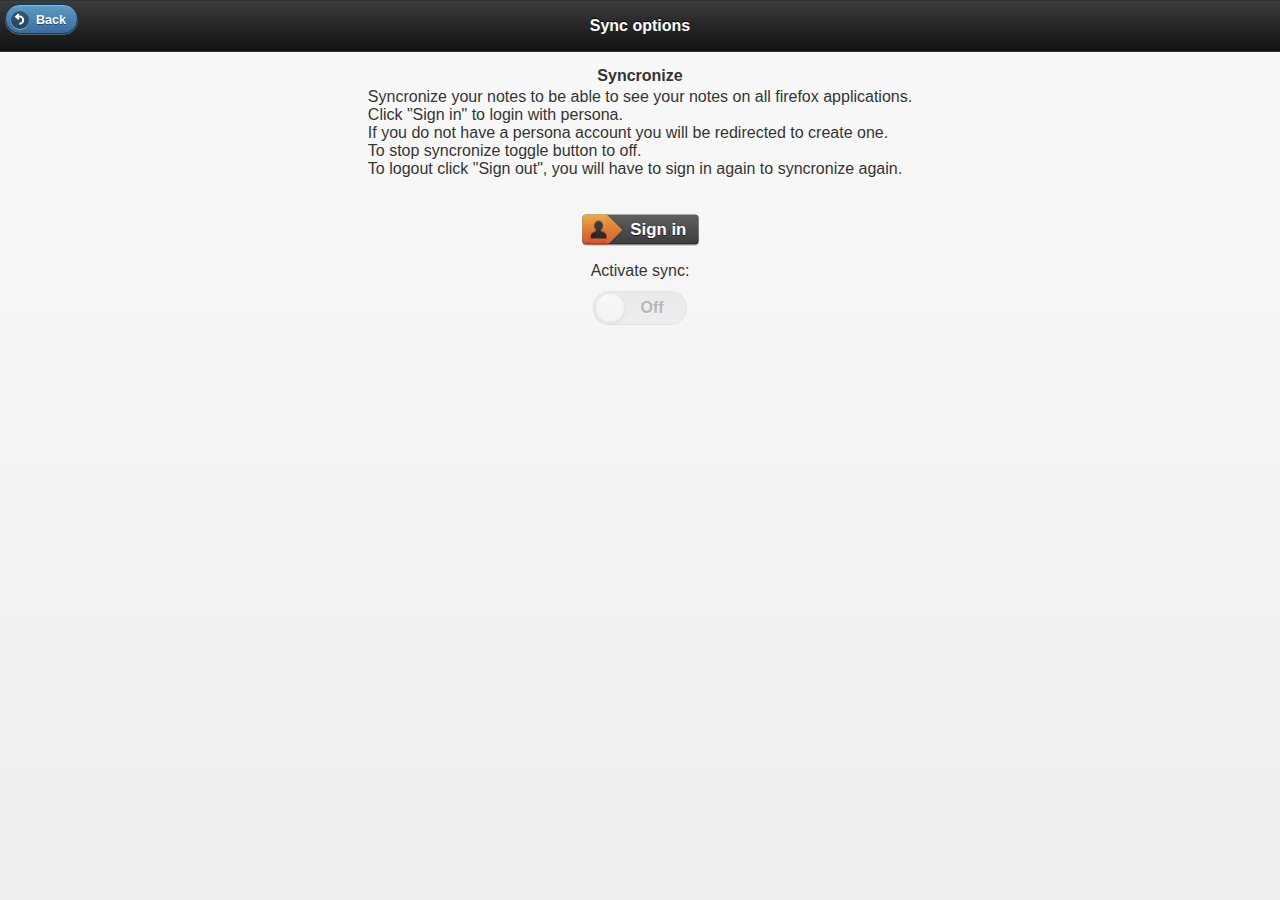
<file: syncoptions.html>
<html>
  <head>
    <title>Prionote - Sync options</title>
    <meta charset="utf-8" name="viewport" content="width=device-width, initial-scale=1">
    <link rel="stylesheet" href="jquery/jquery.mobile-1.3.0.min.css"/>
    <link rel="stylesheet" href="persona/persona-buttons.css"/>
    <script src="jquery/jquery-1.9.1.min.js"></script>
    <script src="jquery/jquery.mobile-1.3.0.min.js"></script>
    <script src="syncoptions.js"></script>
  </head>
  <body>
    <div id="optionPage" data-role="page" data-add-back-btn="true">
      <div data-role="header" data-positon="fixed" data-add-back-btn="true">
	<a href="#" id="backButton" data-role="button" data-icon="back" data-theme="b" data-rel="back">Back</a>
	<center><p>Sync options</p></center>
      </div>
      <div data-role="content">
	  <div>
	    <center>
	    <b>Syncronize</b>
	      <table>
		<tr>
		  <td>
		    Syncronize your notes to be able to see your notes on all firefox applications.<br/>
		    Click "Sign in" to login with persona.<br/>
		    If you do not have a persona account you will be redirected to create one.<br/>
		    To stop syncronize toggle button to off.</br>
		    To logout click "Sign out", you will have to sign in again to syncronize again.
		  </td>
		</tr>
	      </table>
	    </center>
	  </div>
	  <br/>
	  <br/>
	  <center>
	  <div class="wrap">
	    <a href="#" class="persona-button dark" id="personaButton"><span id="personaButtonTxt">Sign in</span></a>
	  </div>
	  </center>
	  <br/>
	  <center>
	    <form>
	      <label for="toggleSyncSwitch">Activate sync:</label>
	      <select id="toggleSyncSwitch" data-role="slider" disabled="disabled">
		<option id="toggleSyncSwitchOff" value="off">Off</option>
		<option id="toggleSyncSwitchOn" value="on">On</option>
	      </select>
	    </form>
	  </center>
	  </div>
      </div>
    </div>
    <script src="https://login.persona.org/include.js"></script>
  </body>
</html>
</file>
<file: index.css>
.highButtonClass .ui-btn-active {
    background: #FF3333;/*red*/
}

.mediumButtonClass .ui-btn-active {
    background: #FFCC00;/*yellow*/
    color: black;
}

.lowButtonClass .ui-btn-active {
    background: #66CC00; /*green*/
    color: black;
}

.tableMargin td{
    padding-right: 30px;
}

#textShow {
    border-color: #C0C0C0;
    border-style: solid;
    border-width: 1px;
    border-radius: 10px;
    padding: 5px;
    box-shadow: 3px 3px 2px #777;
}
</file>
<file: persona/persona-buttons.css>
/* Link body */
.persona-button{
  -moz-transform: scale(1.2, 1.2);
  -ms-transform: scale(1.2, 1.2);
  -o-transform: scale(1.2, 1.2);
  -webkit-transform: scale(1.2, 1.2);
  transform: scale(1.2, 1.2);

  color: #fff;
  display: inline-block;
  font-size: 14px;
  font-family: Helvetica, Arial, sans-serif;
  font-weight: bold;
  line-height: 1.1;
  overflow: hidden;
  position: relative;
  text-decoration: none;
  text-shadow: 0 1px rgba(0,0,0,0.5), 0 0 2px rgba(0,0,0,0.2);

  background: #297dc3;
  background: -moz-linear-gradient(top, #43a6e2, #287cc2);
  background: -ms-linear-gradient(top, #43a6e2, #287cc2);
  background: -o-linear-gradient(top, #43a6e2, #287cc2);
  background: -webkit-linear-gradient(top, #43a6e2, #287cc2);
  background: linear-gradient(top, #43a6e2, #287cc2);

  -moz-border-radius:   3px;
  -ms-border-radius:     3px;
  -o-border-radius:     3px;
  -webkit-border-radius:   3px;
  border-radius:       3px;

  -moz-box-shadow:   0 1px 0 rgba(0,0,0,0.2);
  -ms-box-shadow:   0 1px 0 rgba(0,0,0,0.2);
  -o-box-shadow:     0 1px 0 rgba(0,0,0,0.2);
  -webkit-box-shadow: 0 1px 0 rgba(0,0,0,0.2);
  box-shadow:     0 1px 0 rgba(0,0,0,0.2);
}

.persona-button:hover{
  background: #21669f;
  background: -moz-linear-gradient(top, #3788b9, #21669f);
  background: -ms-linear-gradient(top, #3788b9, #21669f);
  background: -o-linear-gradient(top, #3788b9, #21669f);
  background: -webkit-linear-gradient(top, #3788b9, #21669f);
  background: linear-gradient(top, #3788b9, #21669f);
}

.persona-button:active, .persona-button:focus{
  top: 1px;
  -moz-box-shadow:   none;
  -ms-box-shadow:   none;
  -o-box-shadow:     none;
  -webkit-box-shadow: none;
  box-shadow:     none;
}

.persona-button span{
  display: inline-block;
  padding: 5px 10px 5px 40px;
}

/* Icon */
.persona-button span:after{
  background: url([data-uri]) 10px center no-repeat;
  content: '';
  display: block;
  width: 31px;

  position: absolute;
  bottom: 0;
  left: -3px;
  top: 0;
  z-index: 10;
}

/*  Icon background */
.persona-button span:before{
  content: '';
  display: block;
  height: 100%;
  width: 20px;

  position: absolute;
  bottom: 0;
  left: 0;
  top: 0;
  z-index: 1;

  background: #42a9dd;
  background: -moz-linear-gradient(top, #50b8e8, #3095ce);
  background: -ms-linear-gradient(top, #50b8e8, #3095ce);
  background: -o-linear-gradient(top, #50b8e8, #3095ce);
  background: -webkit-linear-gradient(top, #50b8e8, #3095ce);
  background: linear-gradient(top, #50b8e8, #3095ce);

  -moz-border-radius:   3px 0 0 3px;
  -ms-border-radius:     3px 0 0 3px;
  -o-border-radius:     3px 0 0 3px;
  -webkit-border-radius:   3px 0 0 3px;
  border-radius:       3px 0 0 3px;
}

/* Triangle */
.persona-button:before{
  background: #42a9dd;
  content: '';
  display: block;
  height: 26px;
  width: 26px;

  position: absolute;
  left: 2px;
  top: 50%;
  margin-top: -13px;
  z-index: 0;

  background: -moz-linear-gradient(-45deg, #50b8e8, #3095ce);
  background: -ms-linear-gradient(-45deg, #50b8e8, #3095ce);
  background: -o-linear-gradient(-45deg, #50b8e8, #3095ce);
  background: -webkit-linear-gradient(-45deg, #50b8e8, #3095ce);
  background: linear-gradient(-45deg, #3095ce, #50b8e8); /* flipped for updated spec */

  -moz-box-shadow:   1px -1px 1px rgba(0,0,0,0.1);
  -ms-box-shadow:   1px -1px 1px rgba(0,0,0,0.1);
  -o-box-shadow:     1px -1px 1px rgba(0,0,0,0.1);
  -webkit-box-shadow: 1px -1px 1px rgba(0,0,0,0.1);
  box-shadow:     1px -1px 1px rgba(0,0,0,0.1);

  -moz-transform:   rotate(45deg);
  -ms-transform:     rotate(45deg);
  -o-transform:     rotate(45deg);
  -webkit-transform:   rotate(45deg);
  transform:       rotate(45deg);
}

/* Inset shadow (required here because the icon background clips it when on the `a` element) */
.persona-button:after{
  content: '';
  display: block;
  height: 100%;
  width: 100%;

  position: absolute;
  left: 0;
  top: 0;
  bottom: 0;
  right: 0;
  z-index: 10;

  -moz-border-radius:   3px;
  -ms-border-radius:     3px;
  -o-border-radius:     3px;
  -webkit-border-radius:   3px;
  border-radius:       3px;

  -moz-box-shadow:   inset 0 -1px 0 rgba(0,0,0,0.3);
  -ms-box-shadow:   inset 0 -1px 0 rgba(0,0,0,0.3);
  -o-box-shadow:     inset 0 -1px 0 rgba(0,0,0,0.3);
  -webkit-box-shadow: inset 0 -1px 0 rgba(0,0,0,0.3);
  box-shadow:     inset 0 -1px 0 rgba(0,0,0,0.3);
}

/* ========================================================
 *    Dark button 
 * ===================================================== */
.persona-button.dark{
  background: #3c3c3c;
  background: -moz-linear-gradient(top, #606060, #3c3c3c);
  background: -ms-linear-gradient(top, #606060, #3c3c3c);
  background: -o-linear-gradient(top, #606060, #3c3c3c);
  background: -webkit-linear-gradient(top, #606060, #3c3c3c);
  background: linear-gradient(top, #606060, #3c3c3c);
}
.persona-button.dark:hover{
  background: #2d2d2d;
  background: -moz-linear-gradient(top, #484848, #2d2d2d);
  background: -ms-linear-gradient(top, #484848, #2d2d2d);
  background: -o-linear-gradient(top, #484848, #2d2d2d);
  background: -webkit-linear-gradient(top, #484848, #2d2d2d);
  background: linear-gradient(top, #484848, #2d2d2d);
}
.persona-button.dark span:before{ /* Icon BG */
  background: #d34f2d;
  background: -moz-linear-gradient(top, #ebac45, #d34f2d);
  background: -ms-linear-gradient(top, #ebac45, #d34f2d);
  background: -o-linear-gradient(top, #ebac45, #d34f2d);
  background: -webkit-linear-gradient(top, #ebac45, #d34f2d);
  background: linear-gradient(top, #ebac45, #d34f2d);
}
.persona-button.dark:before{ /* Triangle */
  background: #d34f2d;
  background: -moz-linear-gradient(-45deg, #ebac45, #d34f2d);
  background: -ms-linear-gradient(-45deg, #ebac45, #d34f2d);
  background: -o-linear-gradient(-45deg, #ebac45, #d34f2d);
  background: -webkit-linear-gradient(-45deg, #ebac45, #d34f2d);
  background: linear-gradient(-45deg, #d34f2d, #ebac45); /* flipped for updated spec */
}

/* ========================================================
 *    Orange button 
 * ===================================================== */
.persona-button.orange{
  background: #ee731a;
  background: -moz-linear-gradient(top, #ee731a, #d03116);
  background: -ms-linear-gradient(top, #ee731a, #d03116);
  background: -o-linear-gradient(top, #ee731a, #d03116);
  background: -webkit-linear-gradient(top, #ee731a, #d03116);
  background: linear-gradient(top, #ee731a, #d03116);
}
.persona-button.orange:hover{
  background: #cb6216;
  background: -moz-linear-gradient(top, #cb6216, #b12a13);
  background: -ms-linear-gradient(top, #cb6216, #b12a13);
  background: -o-linear-gradient(top, #cb6216, #b12a13);
  background: -webkit-linear-gradient(top, #cb6216, #b12a13);
  background: linear-gradient(top, #cb6216, #b12a13);
}
.persona-button.orange span:before{ /* Icon BG */
  background: #e84a21;
  background: -moz-linear-gradient(top, #f7ad27, #e84a21);
  background: -ms-linear-gradient(top, #f7ad27, #e84a21);
  background: -o-linear-gradient(top, #f7ad27, #e84a21);
  background: -webkit-linear-gradient(top, #f7ad27, #e84a21);
  background: linear-gradient(top, #f7ad27, #e84a21);
}
.persona-button.orange:before{ /* Triangle */
  background: #e84a21;
  background: -moz-linear-gradient(-45deg, #f7ad27, #e84a21);
  background: -ms-linear-gradient(-45deg, #f7ad27, #e84a21);
  background: -o-linear-gradient(-45deg, #f7ad27, #e84a21);
  background: -webkit-linear-gradient(-45deg, #f7ad27, #e84a21);
  background: linear-gradient(-45deg, #e84a21, #f7ad27); /* flipped for updated spec */
}
</file>
